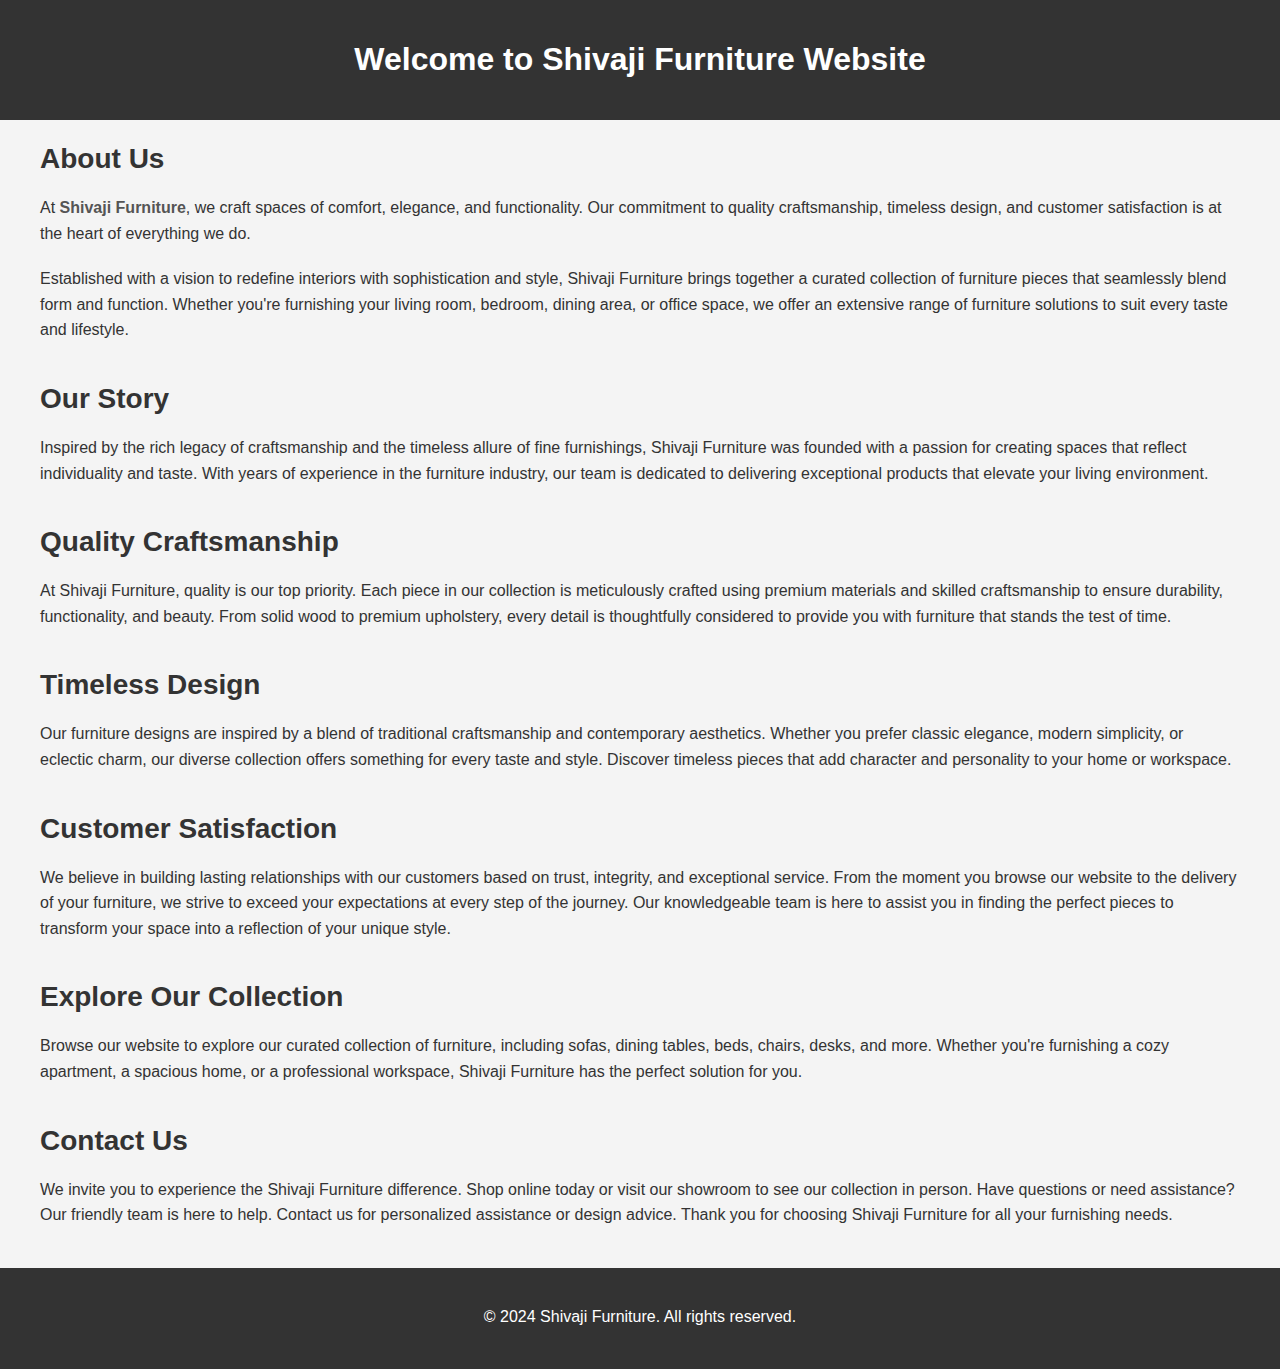
<file: about-us.html>
<!DOCTYPE html>
<html lang="en">

<head>
    <meta charset="UTF-8">
    <meta name="viewport" content="width=device-width, initial-scale=1.0">
    <title>Shivaji Furniture Website</title>
    <style>
        body {
            font-family: Arial, sans-serif;
            margin: 0;
            padding: 0;
            background-color: #f4f4f4;
            color: #333;
        }
        
        header {
            background-color: #333;
            color: #fff;
            padding: 20px;
            text-align: center;
        }
        
        .container {
            max-width: 1200px;
            margin: 20px auto;
            padding: 0 20px;
        }
        
        .section {
            margin-bottom: 40px;
        }
        
        h2 {
            color: #333;
            font-size: 28px;
            margin-bottom: 20px;
        }
        
        p {
            font-size: 16px;
            line-height: 1.6;
            margin-bottom: 20px;
        }
        
        .highlight {
            font-weight: bold;
            color: #555;
        }
        
        footer {
            background-color: #333;
            color: #fff;
            padding: 20px;
            text-align: center;
        }
    </style>
</head>

<body>
    <header>
        <h1>Welcome to Shivaji Furniture Website</h1>
    </header>

    <div class="container">
        <div class="section">
            <h2>About Us</h2>
            <p>At <span class="highlight">Shivaji Furniture</span>, we craft spaces of comfort, elegance, and functionality. Our commitment to quality craftsmanship, timeless design, and customer satisfaction is at the heart of everything we do.</p>
            <p>Established with a vision to redefine interiors with sophistication and style, Shivaji Furniture brings together a curated collection of furniture pieces that seamlessly blend form and function. Whether you're furnishing your living room,
                bedroom, dining area, or office space, we offer an extensive range of furniture solutions to suit every taste and lifestyle.</p>
        </div>

        <div class="section">
            <h2>Our Story</h2>
            <p>Inspired by the rich legacy of craftsmanship and the timeless allure of fine furnishings, Shivaji Furniture was founded with a passion for creating spaces that reflect individuality and taste. With years of experience in the furniture industry,
                our team is dedicated to delivering exceptional products that elevate your living environment.</p>
        </div>

        <div class="section">
            <h2>Quality Craftsmanship</h2>
            <p>At Shivaji Furniture, quality is our top priority. Each piece in our collection is meticulously crafted using premium materials and skilled craftsmanship to ensure durability, functionality, and beauty. From solid wood to premium upholstery,
                every detail is thoughtfully considered to provide you with furniture that stands the test of time.</p>
        </div>

        <div class="section">
            <h2>Timeless Design</h2>
            <p>Our furniture designs are inspired by a blend of traditional craftsmanship and contemporary aesthetics. Whether you prefer classic elegance, modern simplicity, or eclectic charm, our diverse collection offers something for every taste and
                style. Discover timeless pieces that add character and personality to your home or workspace.</p>
        </div>

        <div class="section">
            <h2>Customer Satisfaction</h2>
            <p>We believe in building lasting relationships with our customers based on trust, integrity, and exceptional service. From the moment you browse our website to the delivery of your furniture, we strive to exceed your expectations at every step
                of the journey. Our knowledgeable team is here to assist you in finding the perfect pieces to transform your space into a reflection of your unique style.</p>
        </div>

        <div class="section">
            <h2>Explore Our Collection</h2>
            <p>Browse our website to explore our curated collection of furniture, including sofas, dining tables, beds, chairs, desks, and more. Whether you're furnishing a cozy apartment, a spacious home, or a professional workspace, Shivaji Furniture has
                the perfect solution for you.</p>
        </div>

        <div class="section">
            <a href="contact.html" style="text-decoration: none;"><h2>Contact Us</h2></a>
            <p>We invite you to experience the Shivaji Furniture difference. Shop online today or visit our showroom to see our collection in person. Have questions or need assistance? Our friendly team is here to help. Contact us for personalized assistance
                or design advice. Thank you for choosing Shivaji Furniture for all your furnishing needs.</p>
        </div>
    </div>

    <footer>
        <p>&copy; 2024 Shivaji Furniture. All rights reserved.</p>
    </footer>
</body>

</html>
</file>
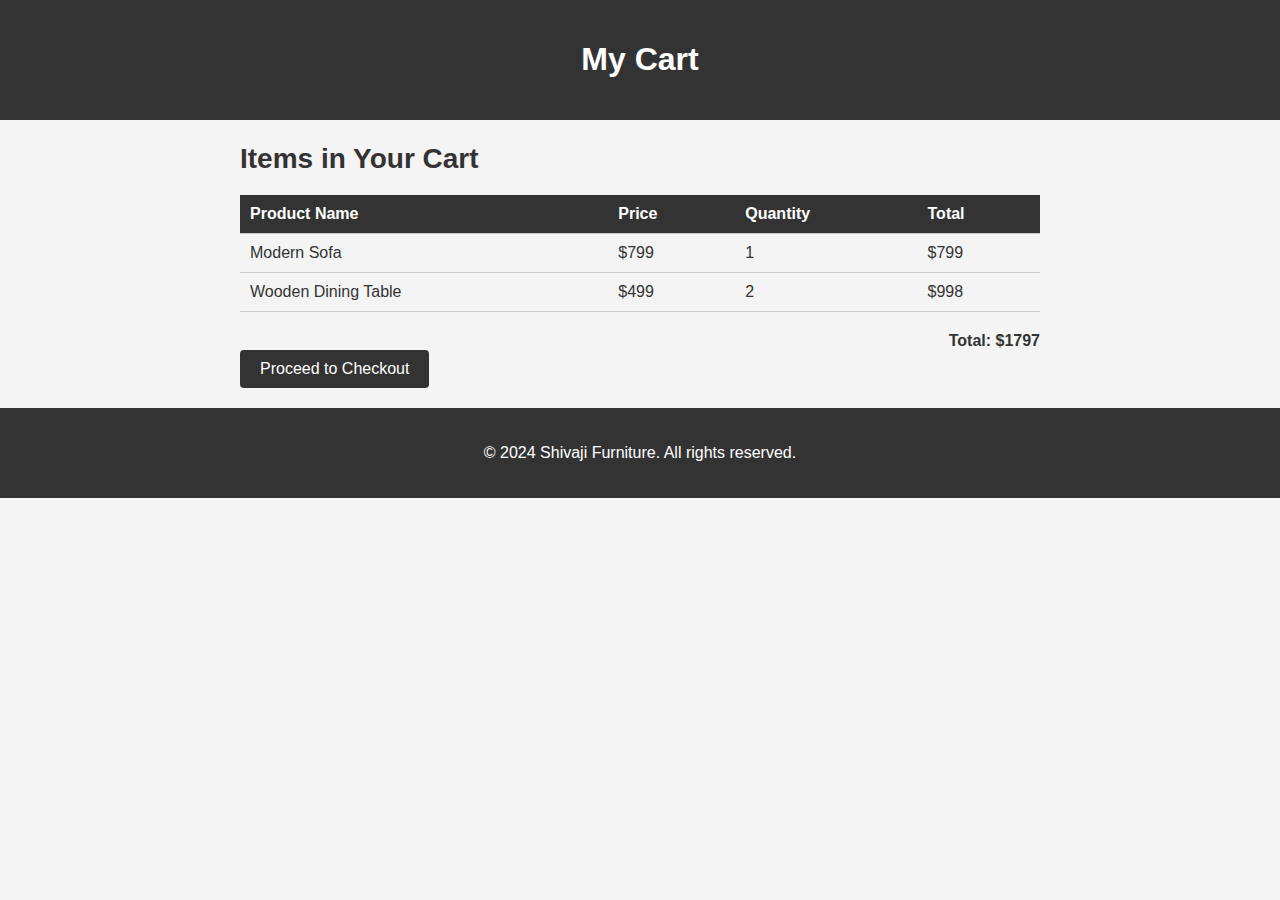
<file: my-cart.html>
<!DOCTYPE html>
<html lang="en">

<head>
    <meta charset="UTF-8">
    <meta name="viewport" content="width=device-width, initial-scale=1.0">
    <title>My Cart - Shivaji Furniture Website</title>
    <style>
        body {
            font-family: Arial, sans-serif;
            margin: 0;
            padding: 0;
            background-color: #f4f4f4;
            color: #333;
        }
        
        header {
            background-color: #333;
            color: #fff;
            padding: 20px;
            text-align: center;
        }
        
        .container {
            max-width: 800px;
            margin: 20px auto;
            padding: 0 20px;
        }
        
        h2 {
            color: #333;
            font-size: 28px;
            margin-bottom: 20px;
        }
        
        table {
            width: 100%;
            border-collapse: collapse;
            margin-bottom: 20px;
        }
        
        th,
        td {
            padding: 10px;
            text-align: left;
            border-bottom: 1px solid #ccc;
        }
        
        th {
            background-color: #333;
            color: #fff;
        }
        
        .total {
            margin-top: 20px;
            text-align: right;
        }
        
        .total span {
            font-weight: bold;
        }
        
        .checkout-btn {
            background-color: #333;
            color: #fff;
            border: none;
            padding: 10px 20px;
            font-size: 16px;
            border-radius: 4px;
            cursor: pointer;
            text-decoration: none;
            display: inline-block;
        }
        
        .checkout-btn:hover {
            background-color: #555;
        }
        
        footer {
            background-color: #333;
            color: #fff;
            padding: 20px;
            text-align: center;
        }
    </style>
</head>

<body>
    <header>
        <h1>My Cart</h1>
    </header>

    <div class="container">
        <h2>Items in Your Cart</h2>
        <table>
            <thead>
                <tr>
                    <th>Product Name</th>
                    <th>Price</th>
                    <th>Quantity</th>
                    <th>Total</th>
                </tr>
            </thead>
            <tbody>
                <!-- Example items in the cart -->
                <tr>
                    <td>Modern Sofa</td>
                    <td>$799</td>
                    <td>1</td>
                    <td>$799</td>
                </tr>
                <tr>
                    <td>Wooden Dining Table</td>
                    <td>$499</td>
                    <td>2</td>
                    <td>$998</td>
                </tr>
            </tbody>
        </table>

        <div class="total">
            <span>Total: $1797</span>
        </div>

        <a href="#" class="checkout-btn">Proceed to Checkout</a>
    </div>

    <footer>
        <p>&copy; 2024 Shivaji Furniture. All rights reserved.</p>
    </footer>
</body>

</html>
</file>
